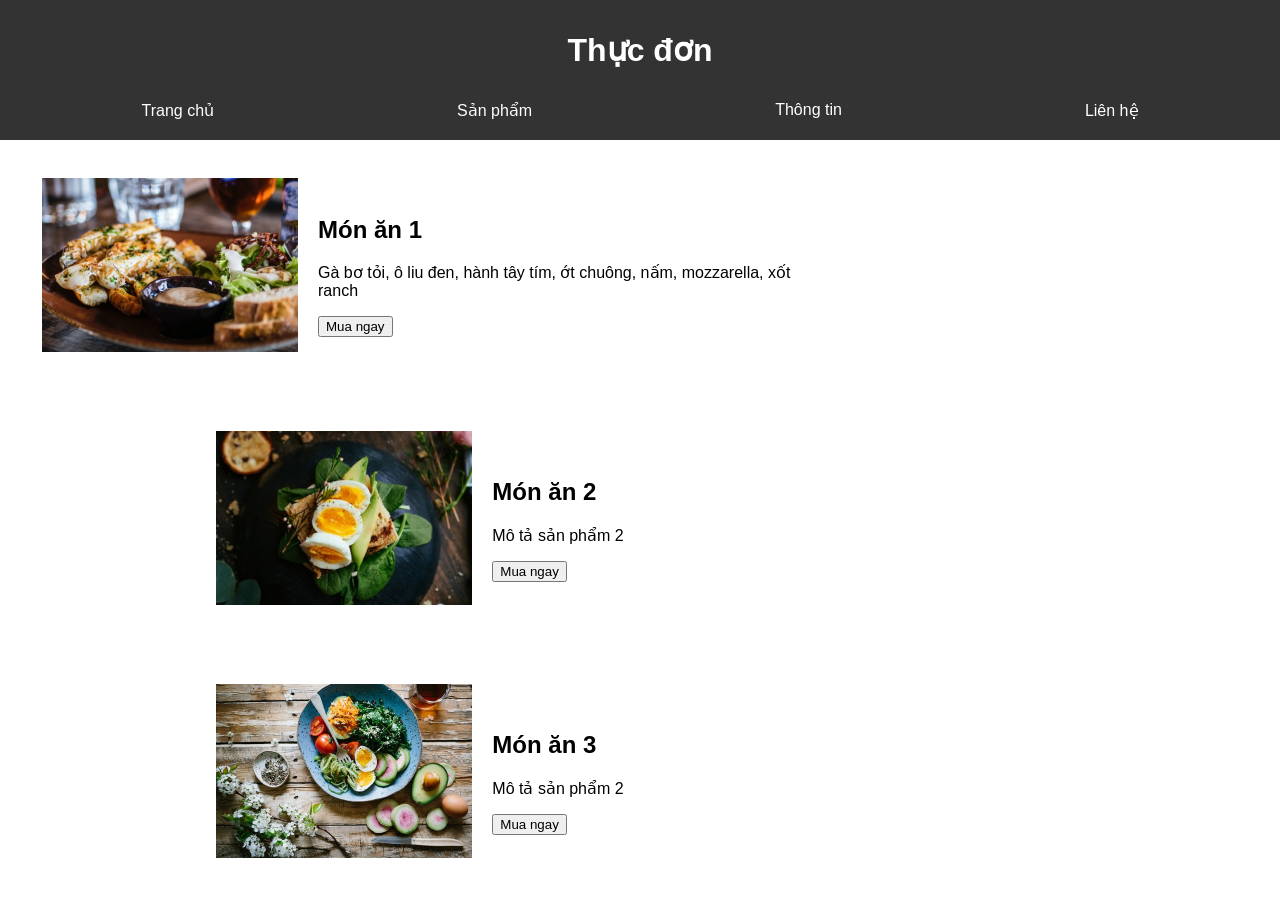
<file: Sanpham.html>
<!DOCTYPE html>
<html lang="en">
<head>
    <meta charset="UTF-8">
    <meta name="viewport" content="width=device-width, initial-scale=1.0">
    <title>Thông tin sản phẩm</title>
    <link rel="stylesheet" href="Sanpham.css">
</head>
<body>
    <header>
        <h1>Thực đơn</h1>
        <div id="menu">
            <div class="item">
                <a href="index.html">Trang chủ</a>
            </div>
            <div class="item">
                <a href="Sanpham.html">Sản phẩm</a>
                <ul>
                    <li><a href="#">Món Chính</a>
                        <ul>
                            <li><a href="#">Đồ chay</a></li>
                            <li><a href="#">Đồ mặn</a></li>
                        </ul>
                    </li>
                    <li><a href="#">Món phụ</a>
                        <ul>
                            <li><a href="#">Tráng miệng</a></li>
                            <li><a href="#">Đồ uống</a></li>
                        </ul>
                    </li>
                </ul>
            </div>
            <div class="item">
                <a href="Thongtin.html">Thông tin</a>
            </div>
            <div class="item">
                <a href="Lienhe.html">Liên hệ</a>
            </div>
        </div>
    </header>

    <section class="product-info">
        <div class="product-image">
            <img src="product_1.png" alt="Product Image">
        </div>

        <div class="product-details">
            <h2>Món ăn 1</h2>
            <p>Gà bơ tỏi, ô liu đen, hành tây tím, ớt chuông, nấm, mozzarella, xốt ranch</p>

            <ul>
                <li><strong>Giá:</strong> 600.000 VND</li>
                <li><strong>Đánh giá:</strong> ★★★★★</li>
            </ul>

            <button>Mua ngay</button>
        </div>
    </section>

    <section class="product-info">
        <div class="product-image">
            <img src="product_2.png" alt="Product 2 Image">
        </div>

        <div class="product-details">
            <h2>Món ăn 2</h2>
            <p>Mô tả sản phẩm 2</p>

            <ul>
                <li><strong>Giá:</strong> 700.000 VND</li>
                <li><strong>Đánh giá:</strong> ★★★★☆</li>
            </ul>

            <button>Mua ngay</button>
        </div>
    </section>

    <section class="product-info">
    <div class="product-image">
        <img src="product_3.png" alt="Product 3 Image">
    </div>

    <div class="product-details">
        <h2>Món ăn 3</h2>
        <p>Mô tả sản phẩm 2</p>

        <ul>
            <li><strong>Giá:</strong> 800.000 VND</li>
            <li><strong>Đánh giá:</strong> ★★★★☆</li>
        </ul>

        <button>Mua ngay</button>
    </div>
</section>


</body>
</html>
</file>
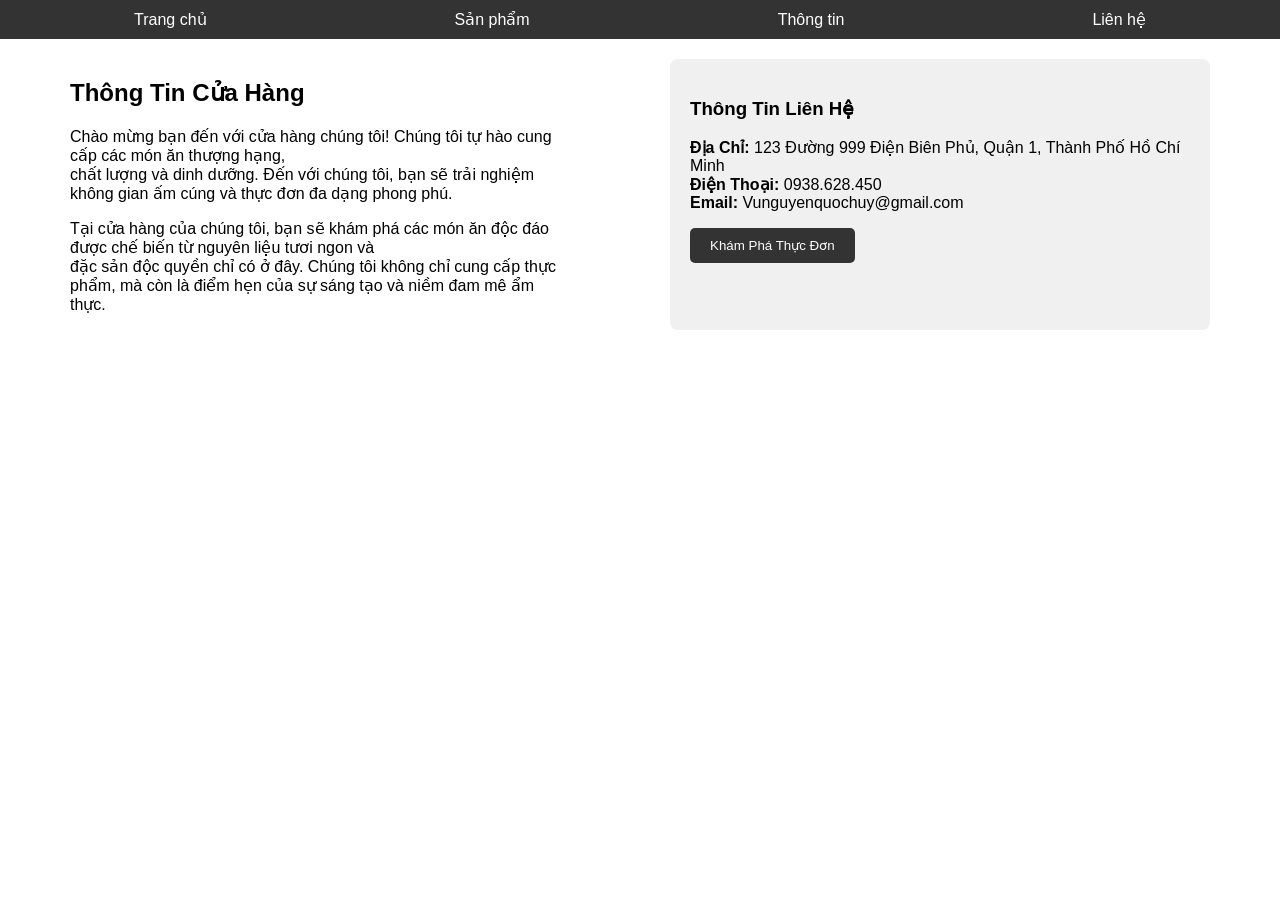
<file: Thongtin.html>
<!DOCTYPE html>
<html lang="en">
<head>
    <meta charset="UTF-8">
    <meta name="viewport" content="width=device-width, initial-scale=1.0">
    <title>Thông tin</title>
    <link rel="stylesheet" href="Thongtin.css">
</head>
<body>
    <div id="menu">
        <div class="item">
            <a href="index.html">Trang chủ</a>
        </div>
        <div class="item">
            <a href="Sanpham.html">Sản phẩm</a>
            <ul>
                <li><a href="#">Món Chính</a>
                    <ul>
                        <li><a href="#">Đồ chay</a></li>
                        <li><a href="#">Đồ mặn</a></li>
                    </ul>
                </li>
                <li><a href="#">Món phụ</a>
                    <ul>
                        <li><a href="#">Tráng miệng</a></li>
                        <li><a href="#">Đồ uống</a></li>
                    </ul>
                </li>
            </ul>
        </div>
        <div class="item">
            <a href="Thongtin.html">Thông tin</a>
        </div>
        <div class="item">
            <a href="Lienhe.html">Liên hệ</a>
        </div>
    </div>
     <div id="store-info">
        <div class="store-details">
            <h2>Thông Tin Cửa Hàng</h2>
            <p>
                Chào mừng bạn đến với cửa hàng chúng tôi! Chúng tôi tự hào cung cấp các món ăn thượng hạng,
                <br>
                chất lượng và dinh dưỡng. Đến với chúng tôi, bạn sẽ trải nghiệm không gian ấm cúng và thực đơn
                đa dạng phong phú.
            </p>
            <p>
                Tại cửa hàng của chúng tôi, bạn sẽ khám phá các món ăn độc đáo được chế biến từ nguyên liệu tươi ngon và
                <br>
                đặc sản độc quyền chỉ có ở đây. Chúng tôi không chỉ cung cấp thực phẩm, mà còn là điểm hẹn của sự sáng tạo và
                niềm đam mê ẩm thực.
            </p>
        </div>
        <div class="store-contact">
            <h3>Thông Tin Liên Hệ</h3>
            <p>
                <strong>Địa Chỉ:</strong> 123 Đường 999 Điện Biên Phủ, Quận 1, Thành Phố Hồ Chí Minh<br>
                <strong>Điện Thoại:</strong> 0938.628.450<br>
                <strong>Email:</strong> Vunguyenquochuy@gmail.com
            </p>
            <a href="index.html">
               <button>Khám Phá Thực Đơn</button> 
            </a>
        </div>
    </div>  
</div>
</body>
</html>
</file>
<file: Sanpham.css>
body {
            font-family: 'Arial', sans-serif;
            margin: 0;
            padding: 0;
            display: flex;
            flex-direction: column;
            min-height: 100vh;
        }

header {
    background-color: #333;
    color: #fff;
    text-align: center;
    padding: 10px;
}
#menu {
    background-color: #333;
    color: white;
    display: flex;
    justify-content: space-around;
    align-items: center;
    padding: 10px;
}

.item {
    position: relative;
}

.item a {
    color: white;
    text-decoration: none;
    padding: 10px;
}

.item:hover {
    background-color: #555;
}

ul {
    list-style: none;
    padding: 0;
    margin: 0;
    display: none;
    position: absolute;
    top: 100%;
    left: 0;
    background-color: #333;
}

.item:hover ul {
    display: block;
}

ul li {
    width: 100%;
}

ul li a {
    padding: 10px;
    display: block;
}

section {
    flex: 1;
    display: flex;
    align-items: center;
    justify-content: center;
    padding: 20px;
}

.product-info {
    display: flex;
    justify-content: center;
    max-width: 800px; 
    width: 100%;
}

.product-image {
    max-width: 40%;
    margin-right: 20px; 
}

.product-details {
    max-width: 60%;
}
</file>
<file: Thongtin.css>
body {
    font-family: Arial, sans-serif;
    margin: 0;
    padding: 0;
}

#menu {
    background-color: #333;
    color: white;
    display: flex;
    justify-content: space-around;
    align-items: center;
    padding: 10px;
}

.item {
    position: relative;
}

.item a {
    color: white;
    text-decoration: none;
    padding: 10px;
}

.item:hover {
    background-color: #555;
}

ul {
    list-style: none;
    padding: 0;
    margin: 0;
    display: none;
    position: absolute;
    top: 100%;
    left: 0;
    background-color: #333;
}

.item:hover ul {
    display: block;
}

ul li {
    width: 100%;
}

ul li a {
    padding: 10px;
    display: block;
}

#store-info {
    display: flex;
    justify-content: space-around;
    padding: 20px;
}

.store-details, .store-contact {
    max-width: 500px;
}

.store-contact {
    background-color: #f0f0f0;
    padding: 20px;
    border-radius: 8px;
}

button {
    background-color: #333;
    color: white;
    padding: 10px 20px;
    border: none;
    border-radius: 5px;
    cursor: pointer;
}

button:hover {
    background-color: #555;
}
</file>
